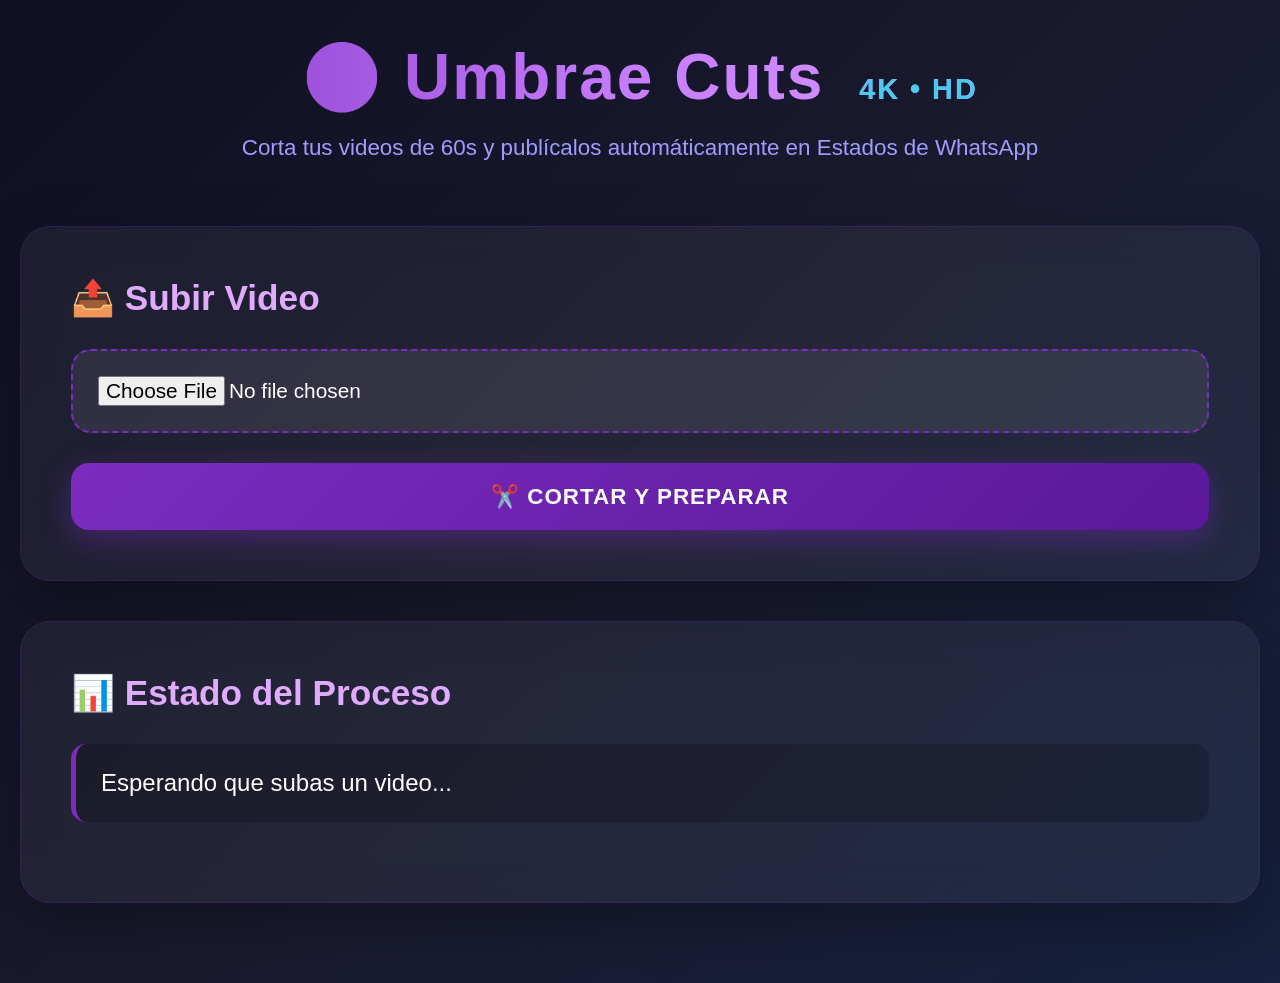
<file: Index.html>
<!DOCTYPE html>
<html lang="es">
<head>
    <meta charset="UTF-8">
    <meta name="viewport" content="width=device-width, initial-scale=1.0">
    <title>🌑 Umbrae Cuts - WhatsApp</title>
    <link rel="stylesheet" href="estilo.css">
</head>
<body>
    <div class="contenedor-principal">
        <!-- CABECERA -->
        <header class="cabecera">
            <h1>🌑 Umbrae Cuts <span>4K • HD</span></h1>
            <p class="subtitulo">Corta tus videos de 60s y publícalos automáticamente en Estados de WhatsApp</p>
        </header>

        <!-- SECCIÓN DE CARGA -->
        <section class="seccion-carga">
            <div class="tarjeta">
                <h2>📤 Subir Video</h2>
                <input type="file" id="archivoVideo" accept="video/*" class="input-archivo">
                <button id="btnCortar" class="boton principal">✂️ Cortar y Preparar</button>
            </div>
        </section>

        <!-- SECCIÓN DE AUTENTICACIÓN -->
        <section class="seccion-auth" id="seccionAuth" style="display: none;">
            <div class="tarjeta">
                <h2>🔐 Conectar WhatsApp</h2>
                <p>Abre WhatsApp Web y usa el código de 8 dígitos que te aparecerá allí:</p>
                <div class="codigo-contenedor">
                    <span id="codigo8digitos" class="codigo">--------</span>
                </div>
                <input type="text" id="codigoIngresado" maxlength="8" placeholder="Escribe el código aquí" class="input-codigo">
                <button id="btnConectar" class="boton conectar">🔗 Conectar y Publicar Todo</button>
            </div>
        </section>

        <!-- SECCIÓN DE ESTADO -->
        <section class="seccion-estado">
            <div class="tarjeta">
                <h2>📊 Estado del Proceso</h2>
                <div id="estadoProceso" class="estado">Esperando que subas un video...</div>
                <div id="listaArchivos" class="lista-archivos"></div>
            </div>
        </section>
    </div>

    <script>
        // Comunicación con el backend Python
        const btnCortar = document.getElementById('btnCortar');
        const archivoVideo = document.getElementById('archivoVideo');
        const seccionAuth = document.getElementById('seccionAuth');
        const codigo8digitos = document.getElementById('codigo8digitos');
        const codigoIngresado = document.getElementById('codigoIngresado');
        const btnConectar = document.getElementById('btnConectar');
        const estadoProceso = document.getElementById('estadoProceso');
        const listaArchivos = document.getElementById('listaArchivos');

        // Enviar video para cortar
        btnCortar.addEventListener('click', async () => {
            if (!archivoVideo.files.length) {
                alert('⚠️ Selecciona un video primero');
                return;
            }

            estadoProceso.textContent = '✂️ Cortando el video en fragmentos de 60 segundos...';
            listaArchivos.innerHTML = '';

            const formData = new FormData();
            formData.append('video', archivoVideo.files[0]);

            try {
                const respuesta = await fetch('/cortar-video', {
                    method: 'POST',
                    body: formData
                });

                const datos = await respuesta.json();

                if (datos.exito) {
                    estadoProceso.textContent = `✅ Video cortado correctamente. Se generaron ${datos.cantidad} fragmentos.`;
                    
                    // Mostrar lista de archivos generados
                    datos.archivos.forEach(nombre => {
                        const elemento = document.createElement('div');
                        elemento.className = 'archivo-item';
                        elemento.textContent = `📹 ${nombre}`;
                        listaArchivos.appendChild(elemento);
                    });

                    // Mostrar sección de autenticación
                    seccionAuth.style.display = 'block';
                    codigo8digitos.textContent = datos.codigo_temporal || 'ESPERANDO...';
                } else {
                    estadoProceso.textContent = `❌ Error: ${datos.mensaje}`;
                }

            } catch (error) {
                estadoProceso.textContent = `❌ Error de conexión: ${error.message}`;
            }
        });

        // Enviar código para conectar y publicar
        btnConectar.addEventListener('click', async () => {
            const codigo = codigoIngresado.value.trim();
            if (codigo.length !== 8) {
                alert('⚠️ El código debe tener exactamente 8 dígitos');
                return;
            }

            estadoProceso.textContent = '🔐 Verificando código y conectando con WhatsApp...';

            try {
                const respuesta = await fetch('/publicar-estados', {
                    method: 'POST',
                    headers: { 'Content-Type': 'application/json' },
                    body: JSON.stringify({ codigo: codigo })
                });

                const datos = await respuesta.json();

                if (datos.exito) {
                    estadoProceso.textContent = `✅ ¡LISTO! Se publicaron ${datos.publicados} estados automáticamente.`;
                } else {
                    estadoProceso.textContent = `❌ Error al publicar: ${datos.mensaje}`;
                }

            } catch (error) {
                estadoProceso.textContent = `❌ Error de conexión: ${error.message}`;
            }
        });
    </script>
</body>
</html>
</file>
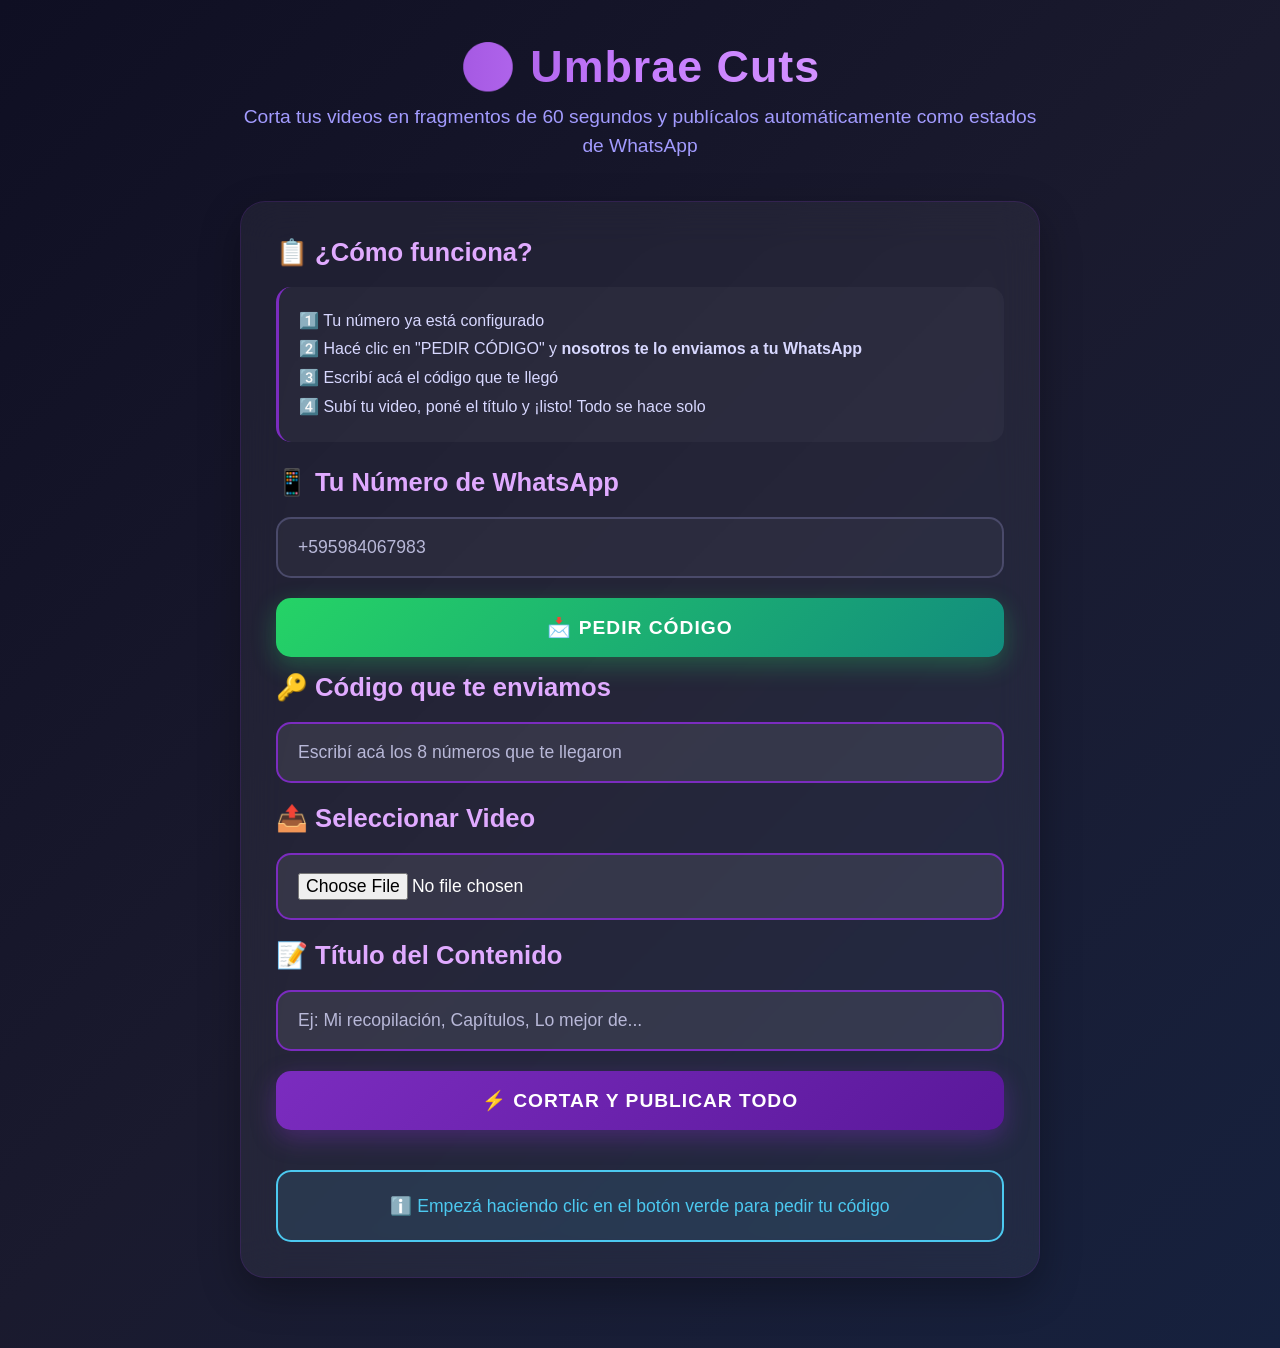
<file: templates/index.html>
<!DOCTYPE html>
<html lang="es">
<head>
    <meta charset="UTF-8">
    <meta name="viewport" content="width=device-width, initial-scale=1.0">
    <title>🌑 Umbrae Cuts - WhatsApp</title>
    <style>
        * {
            margin: 0;
            padding: 0;
            box-sizing: border-box;
            font-family: 'Segoe UI', Roboto, Oxygen, Ubuntu, sans-serif;
        }

        body {
            background: linear-gradient(135deg, #0f0f23 0%, #1a1a2e 50%, #16213e 100%);
            min-height: 100vh;
            padding: 40px 20px;
            color: #ffffff;
        }

        .contenedor {
            max-width: 800px;
            margin: 0 auto;
        }

        h1 {
            text-align: center;
            font-size: 2.8rem;
            background: linear-gradient(90deg, #7b2cbf, #c77dff, #e0aaff);
            -webkit-background-clip: text;
            -webkit-text-fill-color: transparent;
            background-clip: text;
            margin-bottom: 10px;
            font-weight: 900;
            letter-spacing: 1px;
        }

        .subtitulo {
            text-align: center;
            font-size: 1.2rem;
            color: #a29bfe;
            margin-bottom: 40px;
            line-height: 1.5;
        }

        .tarjeta {
            background: rgba(255, 255, 255, 0.05);
            backdrop-filter: blur(20px);
            border-radius: 25px;
            padding: 35px;
            margin-bottom: 30px;
            border: 1px solid rgba(123, 44, 191, 0.2);
            box-shadow: 0 15px 40px rgba(0, 0, 0, 0.3);
            transition: transform 0.3s ease;
        }

        .tarjeta:hover {
            transform: translateY(-3px);
        }

        .tarjeta h2 {
            font-size: 1.6rem;
            margin-bottom: 20px;
            color: #e0aaff;
            display: flex;
            align-items: center;
            gap: 10px;
        }

        .pasos-info {
            background: rgba(255, 255, 255, 0.03);
            padding: 20px;
            border-radius: 15px;
            margin-bottom: 25px;
            line-height: 1.8;
            color: #d8d8ff;
            border-left: 3px solid #7b2cbf;
        }

        input[type="file"],
        input[type="text"],
        input[type="tel"] {
            width: 100%;
            padding: 18px 20px;
            background: rgba(255, 255, 255, 0.08);
            border: 2px solid #7b2cbf;
            border-radius: 15px;
            color: white;
            font-size: 1.1rem;
            margin-bottom: 20px;
            outline: none;
            transition: all 0.3s ease;
        }

        input:focus {
            border-color: #c77dff;
            box-shadow: 0 0 12px rgba(199, 125, 255, 0.3);
        }

        input:disabled {
            border-color: #4a4a6a;
            color: #b8b8d8;
            cursor: not-allowed;
            background: rgba(255, 255, 255, 0.03);
        }

        input::placeholder {
            color: #b8b8d8;
        }

        button {
            width: 100%;
            padding: 18px 25px;
            background: linear-gradient(135deg, #7b2cbf 0%, #5a189a 100%);
            color: white;
            border: none;
            border-radius: 15px;
            font-size: 1.2rem;
            font-weight: bold;
            cursor: pointer;
            transition: all 0.3s ease;
            text-transform: uppercase;
            letter-spacing: 1px;
            box-shadow: 0 8px 25px rgba(123, 44, 191, 0.4);
            margin-bottom: 15px;
        }

        button:hover {
            transform: scale(1.02);
            box-shadow: 0 12px 35px rgba(123, 44, 191, 0.6);
        }

        button:disabled {
            background: #4a4a6a;
            cursor: not-allowed;
            transform: none;
            box-shadow: none;
        }

        .btn-verde {
            background: linear-gradient(135deg, #25d366 0%, #128c7e 100%);
            box-shadow: 0 8px 25px rgba(37, 211, 102, 0.3);
        }

        .btn-verde:hover {
            box-shadow: 0 12px 35px rgba(37, 211, 102, 0.5);
        }

        .estado {
            margin-top: 25px;
            padding: 20px;
            border-radius: 15px;
            font-size: 1.1rem;
            text-align: center;
            font-weight: 500;
            line-height: 1.6;
        }

        .exito {
            background: rgba(37, 211, 102, 0.1);
            border: 2px solid #25d366;
            color: #25d366;
        }

        .error {
            background: rgba(255, 77, 77, 0.1);
            border: 2px solid #ff4d4d;
            color: #ff4d4d;
        }

        .aviso {
            background: rgba(255, 193, 7, 0.1);
            border: 2px solid #ffc107;
            color: #ffc107;
        }

        .info {
            background: rgba(76, 201, 240, 0.1);
            border: 2px solid #4cc9f0;
            color: #4cc9f0;
        }

        /* Diseño para pantallas pequeñas */
        @media (max-width: 600px) {
            h1 {
                font-size: 2.2rem;
            }

            .tarjeta {
                padding: 25px 20px;
            }
        }
    </style>
</head>
<body>
    <div class="contenedor">
        <h1>🌑 Umbrae Cuts</h1>
        <p class="subtitulo">Corta tus videos en fragmentos de 60 segundos y publícalos automáticamente como estados de WhatsApp</p>

        <div class="tarjeta">
            <h2>📋 ¿Cómo funciona?</h2>
            <div class="pasos-info">
                1️⃣ Tu número ya está configurado<br>
                2️⃣ Hacé clic en "PEDIR CÓDIGO" y <b>nosotros te lo enviamos a tu WhatsApp</b><br>
                3️⃣ Escribí acá el código que te llegó<br>
                4️⃣ Subí tu video, poné el título y ¡listo! Todo se hace solo
            </div>

            <h2>📱 Tu Número de WhatsApp</h2>
            <input type="tel" id="numeroInput" value="+595984067983" disabled>

            <button id="btnSolicitarCodigo" class="btn-verde">📩 PEDIR CÓDIGO</button>

            <h2>🔑 Código que te enviamos</h2>
            <input type="text" id="codigoInput" maxlength="8" placeholder="Escribí acá los 8 números que te llegaron" required>

            <h2>📤 Seleccionar Video</h2>
            <input type="file" id="videoInput" accept="video/*" required>
            
            <h2>📝 Título del Contenido</h2>
            <input type="text" id="tituloInput" placeholder="Ej: Mi recopilación, Capítulos, Lo mejor de..." required>

            <button id="btnProcesar">⚡ CORTAR Y PUBLICAR TODO</button>

            <div id="estadoProceso" class="estado info">
                ℹ️ Empezá haciendo clic en el botón verde para pedir tu código
            </div>
        </div>
    </div>

    <script>
        // Elementos de la página
        const btnSolicitarCodigo = document.getElementById('btnSolicitarCodigo');
        const btnProcesar = document.getElementById('btnProcesar');
        const estadoProceso = document.getElementById('estadoProceso');
        const codigoInput = document.getElementById('codigoInput');
        const videoInput = document.getElementById('videoInput');
        const tituloInput = document.getElementById('tituloInput');

        // Acción: Pedir el código
        btnSolicitarCodigo.addEventListener('click', async () => {
            estadoProceso.className = 'estado aviso';
            estadoProceso.textContent = '⏳ Enviando código... Esperá un momento';
            btnSolicitarCodigo.disabled = true;
            btnSolicitarCodigo.textContent = '🔄 ENVIANDO...';

            try {
                const respuesta = await fetch('/solicitar-codigo', {
                    method: 'POST'
                });

                const resultado = await respuesta.json();

                if (resultado.estado === 'ok') {
                    estadoProceso.className = 'estado exito';
                    estadoProceso.textContent = `✅ ${resultado.mensaje}\n\nRevisá tus mensajes de WhatsApp y escribí el código acá abajo`;
                    codigoInput.disabled = false;
                    codigoInput.focus();
                } else {
                    estadoProceso.className = 'estado error';
                    estadoProceso.textContent = `❌ ${resultado.mensaje}`;
                    btnSolicitarCodigo.disabled = false;
                    btnSolicitarCodigo.textContent = '📩 PEDIR CÓDIGO';
                }

            } catch (error) {
                estadoProceso.className = 'estado error';
                estadoProceso.textContent = `❌ Error: ${error.message}\n\nRevisá que el programa esté funcionando`;
                btnSolicitarCodigo.disabled = false;
                btnSolicitarCodigo.textContent = '📩 PEDIR CÓDIGO';
            }
        });

        // Acción: Iniciar proceso completo
        btnProcesar.addEventListener('click', async () => {
            // Obtener valores
            const codigo = codigoInput.value.trim();
            const archivoVideo = videoInput.files[0];
            const titulo = tituloInput.value.trim();

            // Validaciones
            if (!codigo || codigo.length !== 8 || !/^\d+$/.test(codigo)) {
                estadoProceso.className = 'estado error';
                estadoProceso.textContent = '❌ Escribí correctamente el código de 8 dígitos que te enviamos';
                return;
            }

            if (!archivoVideo) {
                estadoProceso.className = 'estado error';
                estadoProceso.textContent = '❌ Seleccioná el archivo de video que querés procesar';
                return;
            }

            if (!titulo) {
                estadoProceso.className = 'estado error';
                estadoProceso.textContent = '❌ Escribí un título para tu contenido';
                return;
            }

            // Cambiar estado de la página
            estadoProceso.className = 'estado aviso';
            estadoProceso.textContent = '⏳ PROCESANDO...\n\nSe está cortando el video y publicando parte por parte. No cierres esta página.';
            btnProcesar.disabled = true;
            btnProcesar.textContent = '🔄 TRABAJANDO...';
            btnSolicitarCodigo.disabled = true;

            // Preparar datos para enviar
            const datosFormulario = new FormData();
            datosFormulario.append('codigo', codigo);
            datosFormulario.append('video', archivoVideo);
            datosFormulario.append('titulo', titulo);

            try {
                // Enviar al servidor
                const respuesta = await fetch('/procesar', {
                    method: 'POST',
                    body: datosFormulario
                });

                const resultado = await respuesta.json();

                // Mostrar resultado final
                if (resultado.estado === 'ok') {
                    estadoProceso.className = 'estado exito';
                    estadoProceso.textContent = `✅ ¡TODO EN MARCHA!\n\n${resultado.mensaje}\n\nPodés revisar tus estados de WhatsApp en cuanto termine cada parte`;
                } else {
                    estadoProceso.className = 'estado error';
                    estadoProceso.textContent = `❌ ${resultado.mensaje}`;
                    btnProcesar.disabled = false;
                    btnProcesar.textContent = '⚡ CORTAR Y PUBLICAR TODO';
                    btnSolicitarCodigo.disabled = false;
                }

            } catch (error) {
                estadoProceso.className = 'estado error';
                estadoProceso.textContent = `❌ Error de conexión: ${error.message}`;
                btnProcesar.disabled = false;
                btnProcesar.textContent = '⚡ CORTAR Y PUBLICAR TODO';
                btnSolicitarCodigo.disabled = false;
            }
        });
    </script>
</body>
</html>
</file>
<file: estilo.css>
/* DISEÑO 4K - ALTA CALIDAD */
* {
    margin: 0;
    padding: 0;
    box-sizing: border-box;
    font-family: 'Segoe UI', Roboto, Oxygen, Ubuntu, sans-serif;
}

body {
    background: linear-gradient(135deg, #0f0f23 0%, #1a1a2e 50%, #16213e 100%);
    min-height: 100vh;
    padding: 40px 20px;
    color: #ffffff;
}

.contenedor-principal {
    max-width: 1600px;
    margin: 0 auto;
}

.cabecera {
    text-align: center;
    margin-bottom: 60px;
}

.cabecera h1 {
    font-size: 4rem;
    background: linear-gradient(90deg, #7b2cbf, #c77dff, #e0aaff);
    -webkit-background-clip: text;
    -webkit-text-fill-color: transparent;
    background-clip: text;
    margin-bottom: 15px;
    font-weight: 900;
    letter-spacing: 2px;
}

.cabecera h1 span {
    font-size: 1.8rem;
    color: #4cc9f0;
    -webkit-text-fill-color: #4cc9f0;
    margin-left: 15px;
}

.subtitulo {
    font-size: 1.4rem;
    color: #a29bfe;
    max-width: 1000px;
    margin: 0 auto;
    line-height: 1.6;
}

.tarjeta {
    background: rgba(255, 255, 255, 0.05);
    backdrop-filter: blur(20px);
    border-radius: 30px;
    padding: 50px;
    margin-bottom: 40px;
    border: 1px solid rgba(123, 44, 191, 0.2);
    box-shadow: 0 20px 60px rgba(0, 0, 0, 0.3);
    transition: transform 0.3s ease;
}

.tarjeta:hover {
    transform: translateY(-5px);
}

.tarjeta h2 {
    font-size: 2.2rem;
    margin-bottom: 30px;
    color: #e0aaff;
}

.input-archivo {
    width: 100%;
    padding: 25px;
    background: rgba(255, 255, 255, 0.08);
    border: 2px dashed #7b2cbf;
    border-radius: 20px;
    color: white;
    font-size: 1.3rem;
    margin-bottom: 30px;
    cursor: pointer;
}

.boton {
    padding: 20px 50px;
    border: none;
    border-radius: 18px;
    font-size: 1.4rem;
    font-weight: bold;
    cursor: pointer;
    transition: all 0.3s ease;
    text-transform: uppercase;
    letter-spacing: 1px;
}

.boton.principal {
    background: linear-gradient(135deg, #7b2cbf 0%, #5a189a 100%);
    color: white;
    box-shadow: 0 10px 30px rgba(123, 44, 191, 0.4);
    width: 100%;
}

.boton.principal:hover {
    transform: scale(1.02);
    box-shadow: 0 15px 40px rgba(123, 44, 191, 0.6);
}

.boton.conectar {
    background: linear-gradient(135deg, #25d366 0%, #128c7e 100%);
    color: white;
    box-shadow: 0 10px 30px rgba(37, 211, 102, 0.3);
    width: 100%;
}

.boton.conectar:hover {
    transform: scale(1.02);
    box-shadow: 0 15px 40px rgba(37, 211, 102, 0.5);
}

.codigo-contenedor {
    background: rgba(0, 0, 0, 0.3);
    border-radius: 15px;
    padding: 30px;
    margin: 25px 0;
    text-align: center;
}

.codigo {
    font-size: 3.5rem;
    font-weight: 900;
    letter-spacing: 10px;
    color: #4cc9f0;
    font-family: 'Courier New', monospace;
}

.input-codigo {
    width: 100%;
    padding: 20px;
    background: rgba(255, 255, 255, 0.08);
    border: 2px solid #25d366;
    border-radius: 15px;
    color: white;
    font-size: 2rem;
    text-align: center;
    letter-spacing: 8px;
    margin-bottom: 25px;
}

.estado {
    font-size: 1.5rem;
    padding: 25px;
    background: rgba(0, 0, 0, 0.2);
    border-radius: 15px;
    margin-bottom: 30px;
    border-left: 5px solid #7b2cbf;
}

.lista-archivos {
    display: grid;
    grid-template-columns: repeat(auto-fill, minmax(300px, 1fr));
    gap: 15px;
}

.archivo-item {
    background: rgba(255, 255, 255, 0.06);
    padding: 18px;
    border-radius: 12px;
    font-size: 1.2rem;
    border-left: 4px solid #4cc9f0;
}

/* RESPONSIVO PANTALLAS GRANDES */
@media (min-width: 2000px) {
    .cabecera h1 {
        font-size: 5rem;
    }
    .tarjeta {
        padding: 70px;
    }
    .codigo {
        font-size: 4.5rem;
    }
}
</file>
